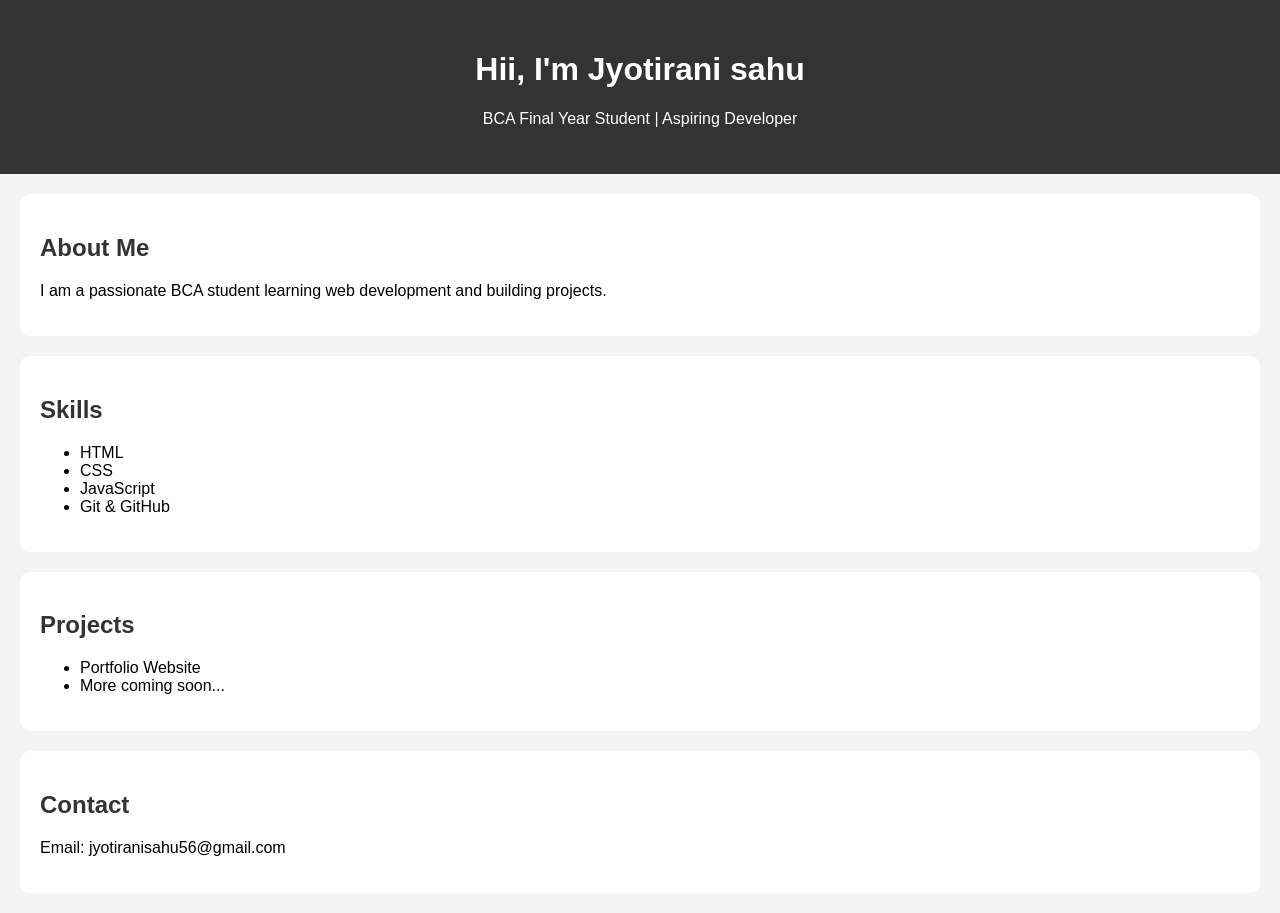
<file: index.html>
<!DOCTYPE html>
<html>
<head>
    <title>Jyoti Portfolio</title>
    <link rel="stylesheet" href="style.css">
</head>
<body>

    <header>
        <h1>Hii, I'm Jyotirani sahu </h1>
        <p>BCA Final Year Student | Aspiring Developer</p>
    </header>

    <section>
        <h2>About Me</h2>
        <p>I am a passionate BCA student learning web development and building projects.</p>
    </section>

    <section>
        <h2>Skills</h2>
        <ul>
            <li>HTML</li>
            <li>CSS</li>
            <li>JavaScript</li>
            <li>Git & GitHub</li>
        </ul>
    </section>

    <section>
        <h2>Projects</h2>
        <ul>
            <li>Portfolio Website</li>
            <li>More coming soon...</li>
        </ul>
    </section>

    <section>
        <h2>Contact</h2>
        <p>Email: jyotiranisahu56@gmail.com</p>
    </section>

</body>
</html>
</file>
<file: style.css>
body {
    font-family: Arial;
    margin: 0;
    background: #f4f4f4;
}

header {
    background: #333;
    color: white;
    text-align: center;
    padding: 30px;
}

section {
    background: white;
    margin: 20px;
    padding: 20px;
    border-radius: 10px;
}

h2 {
    color: #333;
}
</file>
